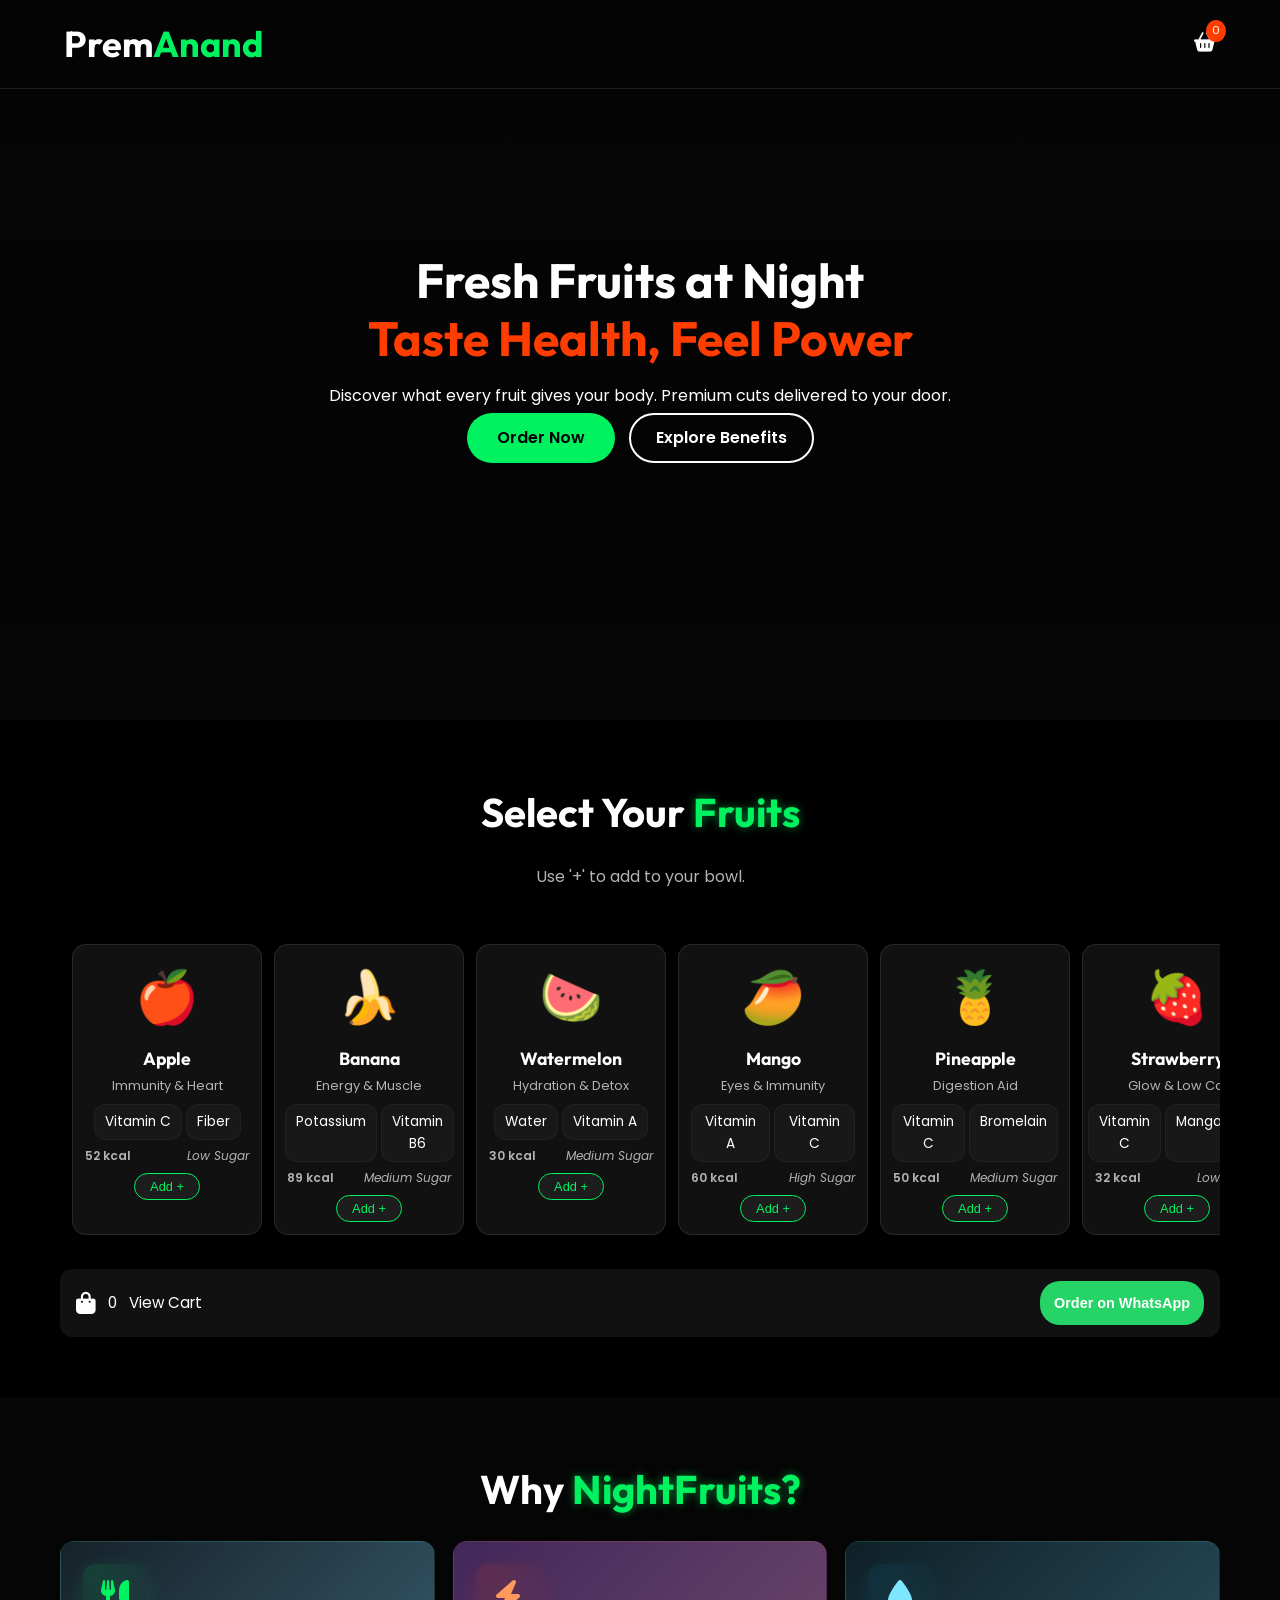
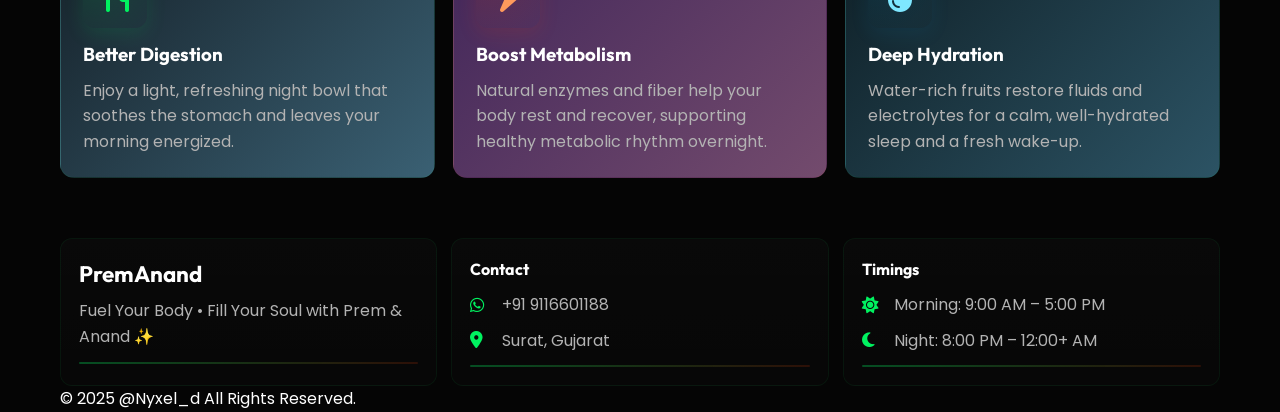
<file: index.html>
<!DOCTYPE html>
<html lang="en">
<head>
    <meta charset="UTF-8">
    <meta name="viewport" content="width=device-width, initial-scale=1.0">
    <title>PremAnand Fruits | Eat Fresh at Shop or Get Home Delivery</title>
    <meta name="description" content="Fresh fruit bowls delivered at night. Taste health, feel power with NightFruits.">
    <link rel="stylesheet" href="style.css">
    <link rel="stylesheet" href="https://cdnjs.cloudflare.com/ajax/libs/font-awesome/6.4.0/css/all.min.css">
    <link href="https://fonts.googleapis.com/css2?family=Outfit:wght@300;400;600;700&family=Poppins:wght@300;400;600&display=swap" rel="stylesheet">
</head>
<body>

    <nav class="navbar">
        <div class="logo"><h2>Prem<span>Anand</span></h2></div>
        
        <div id="nav-cart-icon" class="nav-cart-icon">
            <i class="fas fa-shopping-basket"></i>
            <span id="cart-count">0</span>
        </div>
        <div class="hamburger">
            <i class="fas fa-bars"></i>
        </div>
    </nav>

    <header class="hero">
        <div class="hero-content fade-in">
            <h1>Fresh Fruits at Night <br> <span class="highlight">Taste Health, Feel Power</span></h1>
            <p>Discover what every fruit gives your body. Premium cuts delivered to your door.</p>
            <div class="cta-group">
                <a href="#menu" class="btn-primary pulse-anim">Order Now</a>
                <a href="#benefits" class="btn-secondary">Explore Benefits</a>
            </div>
        </div>
        <div class="hero-overlay"></div>
    </header>

    <section id="menu" class="section-padding bg-darker">
        <div class="container">
            <h2 class="section-title">Select Your <span class="neon-text">Fruits</span></h2>
            <p class="section-subtitle">Use '+' to add to your bowl.</p>
            
            <div class="fruit-grid" id="fruit-grid-container">
            </div>
            <div id="sticky-cart-bar" class="sticky-cart">
                <div class="cart-info" onclick="window.location.href='index1.html'">
                    <i class="fas fa-shopping-bag"></i>
                    <span id="sticky-count">0</span>
                    <span>View Cart</span>
                </div>
                <button id="sticky-whatsapp-btn" class="btn-whatsapp-small">
                    Order on WhatsApp
                </button>
            </div>        </div>
    </section>

    <section id="benefits" class="section-padding">
        <div class="container">
            <h2 class="section-title">Why <span class="neon-text">NightFruits?</span></h2>
            <div class="grid-3">
                <div class="feature-card scroll-reveal gradient-digestion">
                    <div class="icon-wrap">
                        <i class="fas fa-utensils"></i>
                    </div>
                    <h3>Better Digestion</h3>
                    <p>Enjoy a light, refreshing night bowl that soothes the stomach and leaves your morning energized.</p>
                </div>
                <div class="feature-card scroll-reveal gradient-metabolism">
                    <div class="icon-wrap">
                        <i class="fas fa-bolt"></i>
                    </div>
                    <h3>Boost Metabolism</h3>
                    <p>Natural enzymes and fiber help your body rest and recover, supporting healthy metabolic rhythm overnight.</p>
                </div>
                <div class="feature-card scroll-reveal gradient-hydration">
                    <div class="icon-wrap">
                        <i class="fas fa-tint"></i>
                    </div>
                    <h3>Deep Hydration</h3>
                    <p>Water-rich fruits restore fluids and electrolytes for a calm, well-hydrated sleep and a fresh wake-up.</p>
                </div>
            </div>
        </div>
    </section>

    <footer id="contact">
        <div class="container">
            <div class="contact-cards scroll-reveal">
                <div class="contact-card brand-card">
    <h3>Prem<span>Anand</span></h3>
    <p class="tagline">Fuel Your Body • Fill Your Soul with Prem & Anand ✨</p>
</div>
                <div class="contact-card details-card">
                    <h4>Contact</h4>
                    <div class="detail-row"><i class="fab fa-whatsapp"></i><span>+91 9116601188</span></div>
                    <div class="detail-row"><i class="fas fa-map-marker-alt"></i><span>Surat, Gujarat</span></div>
                </div>
                <div class="contact-card timing-card">
                    <h4>Timings</h4>
                    <div class="detail-row"><i class="fas fa-sun"></i><span>Morning: 9:00 AM – 5:00 PM</span></div>
                    <div class="detail-row"><i class="fas fa-moon"></i><span>Night: 8:00 PM – 12:00+ AM</span></div>
                </div>
            </div>
            <div class="copyright">© 2025 @Nyxel_d All Rights Reserved.</div>
        </div>
    </footer>

    <div id="cart-modal" class="cart-modal">
        <div class="cart-content">
            <div class="cart-header">
                <h3>Your Bowl 🥣</h3>
                <span id="close-cart-btn" class="close-cart">×</span>
            </div>
            <div id="cart-items-container" class="cart-items">
                <p class="empty-msg">Your bowl is empty.</p>
            </div>
            <div class="cart-footer">
                <button id="whatsapp-full-btn" class="btn-whatsapp-full">
                    Confirm Order on WhatsApp <i class="fab fa-whatsapp"></i>
                </button>
            </div>
        </div>
    </div>

    <div id="fruitModal" class="modal">
        <div class="modal-content">
            <span id="fruit-modal-close" class="close-btn">×</span>
            <div id="modal-body"></div>
        </div>
    </div>

    <div id="toast" class="toast">Added to Cart ✔</div>

    <script src="script.js"></script>
</body>
</html>
</file>
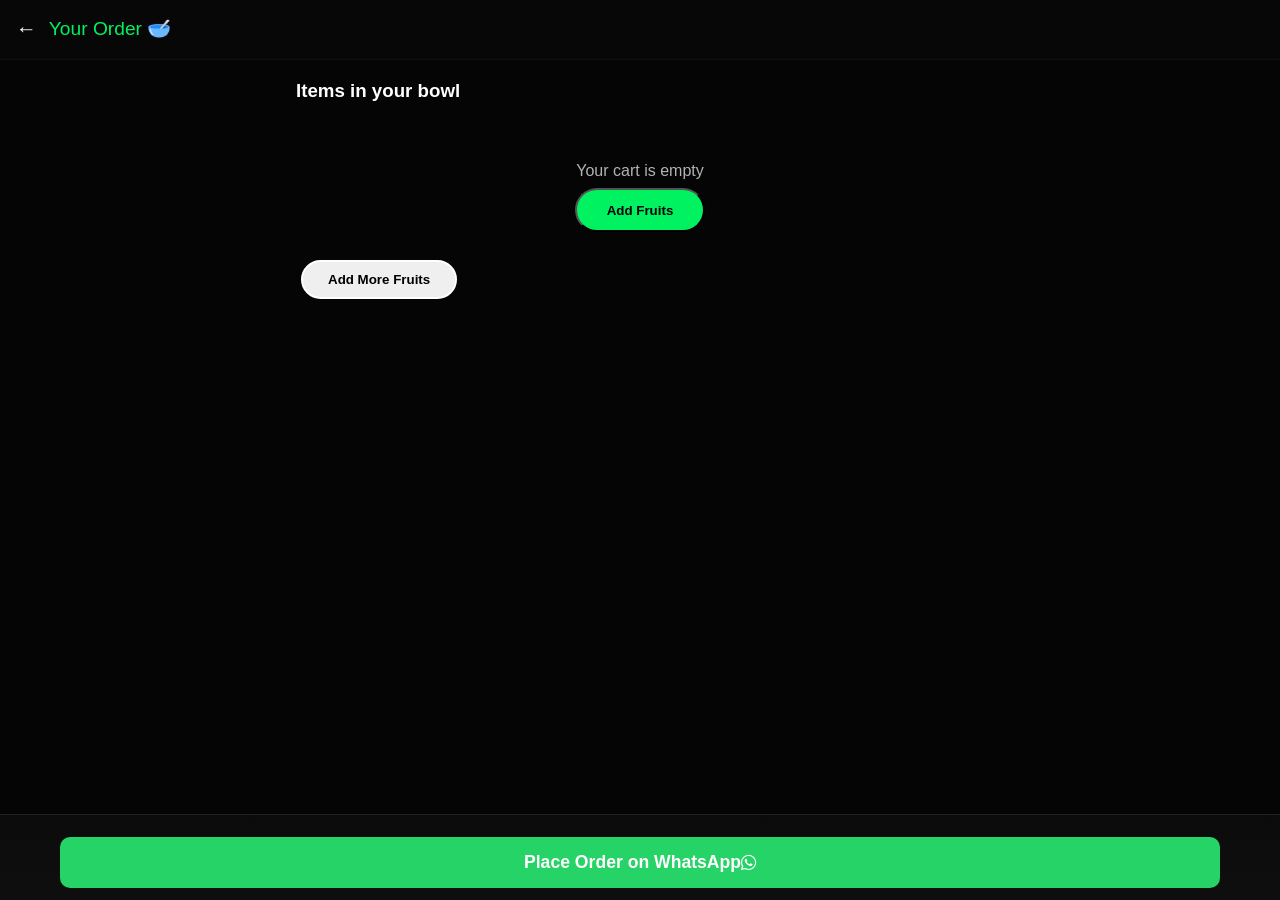
<file: index1.html>
<!DOCTYPE html>
<html lang="en">
<head>
    <meta charset="UTF-8">
    <meta name="viewport" content="width=device-width, initial-scale=1.0">
    <title>Your Order | NightFruits</title>
    <link rel="stylesheet" href="style.css">
    <link rel="stylesheet" href="https://cdnjs.cloudflare.com/ajax/libs/font-awesome/6.4.0/css/all.min.css">
    <style>
        body { display:flex; flex-direction:column; min-height:100vh; }
        .order-header { display:flex; align-items:center; gap:12px; padding:14px 16px; border-bottom:1px solid rgba(255,255,255,0.04); background:#070707; }
        .order-title { font-family: var(--font-head); font-size:1.2rem; color:var(--primary-green); }
        .order-container { flex:1; padding:16px; max-width:720px; margin:0 auto; width:100%; }
        .order-list { display:flex; flex-direction:column; gap:12px; margin-top:12px; }
        .order-card { display:flex; align-items:center; gap:12px; background:#0f0f0f; padding:12px; border-radius:12px; border:1px solid rgba(255,255,255,0.03); }
        .order-emoji { font-size:2rem; }
        .order-name { flex:1; font-weight:600; }
        .remove-btn { background:none; border:none; color:var(--neon-orange); font-size:1.1rem; cursor:pointer; }
        .empty-state { text-align:center; color:var(--text-gray); margin-top:40px; }
        .actions { display:flex; gap:10px; margin-top:18px; }
        .sticky-order-btn { position: sticky; bottom: 0; padding: 12px; background: linear-gradient(180deg,#0b0b0b,#0f0f0f); border-top:1px solid #222; }
    </style>
</head>
<body>

    <header class="order-header">
        <button onclick="window.location.href='index.html'" class="back-btn" aria-label="Back" style="background:none;border:none;color:var(--text-white);font-size:1.3rem;cursor:pointer">←</button>
        <div class="order-title">Your Order 🥣</div>
    </header>

    <main class="order-container">
        <div id="order-root">
            <h3>Items in your bowl</h3>
            <div id="order-list" class="order-list"></div>

            <div id="empty" class="empty-state" style="display:none;">
                <p>Your cart is empty</p>
                <button class="btn-primary" onclick="window.location.href='index.html'">Add Fruits</button>
            </div>

            <div class="actions">
                <button class="btn-secondary" onclick="window.location.href='index.html'">Add More Fruits</button>
            </div>
        </div>
    </main>

    <div class="sticky-order-btn">
        <div class="container">
            <button id="checkout-wa" class="btn-whatsapp-full">Place Order on WhatsApp <i class="fab fa-whatsapp"></i></button>
        </div>
    </div>

    <script>
        // Load cart and render
        function loadCart() {
            const cart = JSON.parse(localStorage.getItem('nightFruitsCart')) || [];
            const list = document.getElementById('order-list');
            const empty = document.getElementById('empty');
            list.innerHTML = '';
            if (cart.length === 0) {
                empty.style.display = 'block';
                return;
            }
            empty.style.display = 'none';
            cart.forEach(item => {
                const el = document.createElement('div');
                el.className = 'order-card';
                el.innerHTML = `
                    <div class="order-emoji">${item.emoji}</div>
                    <div class="order-name">${item.name}</div>
                    <button class="remove-btn" onclick="removeFromCart('${item.id}')">Remove</button>
                `;
                list.appendChild(el);
            });
        }

        function removeFromCart(id) {
            let cart = JSON.parse(localStorage.getItem('nightFruitsCart')) || [];
            cart = cart.filter(item => item.id !== id);
            localStorage.setItem('nightFruitsCart', JSON.stringify(cart));
            location.reload();
        }

        function checkoutWhatsApp() {
            let cart = JSON.parse(localStorage.getItem('nightFruitsCart')) || [];
            if (cart.length === 0) {
                alert('Cart is empty!');
                return;
            }
            let message = "Hello NightFruits 🍉,%0A%0AMy Name:%0AMy Address:%0A%0AI would like to order the following fruits:%0A";
            cart.forEach(item => {
                message += `- ${item.name} ${item.emoji}%0A`;
            });
            message += "%0A%0APlease confirm my order and share delivery details.%0A%0AThank you! 😊";
            window.open(`https://wa.me/919116601188?text=${message}`, '_blank');
        }

        document.getElementById('checkout-wa').addEventListener('click', checkoutWhatsApp);
        window.addEventListener('DOMContentLoaded', loadCart);
    </script>
</body>
</html>
</file>
<file: style.css>
:root {
    --bg-color: #050505;
    --card-bg: #111111;
    --primary-green: #00f260;
    --neon-orange: #ff3d00;
    --text-white: #ffffff;
    --text-gray: #b3b3b3;
    --glass: rgba(255, 255, 255, 0.05);
    --border-glass: rgba(255, 255, 255, 0.1);
    --font-main: 'Poppins', sans-serif;
    --font-head: 'Outfit', sans-serif;
}

* { margin: 0; padding: 0; box-sizing: border-box; scroll-behavior: smooth; }

body {
    font-family: var(--font-main);
    background-color: var(--bg-color);
    color: var(--text-white);
    line-height: 1.6;
    overflow-x: hidden;
}

h1, h2, h3, h4 { font-family: var(--font-head); font-weight: 700; }
a { text-decoration: none; color: inherit; }
ul { list-style: none; }

.container { max-width: 1200px; margin: 0 auto; padding: 0 20px; }
.section-padding { padding: 60px 0; }
.section-title { font-size: 2.5rem; text-align: center; margin-bottom: 20px; }
.section-subtitle { text-align: center; color: var(--text-gray); margin-bottom: 40px; }
.neon-text { color: var(--primary-green); text-shadow: 0 0 10px rgba(0, 242, 96, 0.5); }
.highlight { color: var(--neon-orange); }

/* Page load subtle fade */
.fade-page { animation: pageFade 0.6s ease both; }
@keyframes pageFade { from {opacity: 0; transform: translateY(6px);} to {opacity:1; transform:none;} }

/* small utility animations */
.fade-in { animation: fadeInUp 0.6s ease both; }
@keyframes fadeInUp { from { opacity: 0; transform: translateY(8px);} to { opacity:1; transform:none; } }
.pulse-anim { animation: pulse 2.2s infinite; }
@keyframes pulse { 0% { box-shadow: 0 0 0 0 rgba(0,242,96,0.08);} 70% { box-shadow: 0 0 0 10px rgba(0,242,96,0);} 100% { box-shadow: 0 0 0 0 rgba(0,242,96,0);} }

/* touch improvements */
button, .add-btn, .btn-primary, .btn-secondary { -webkit-tap-highlight-color: transparent; touch-action: manipulation; }
.btn-primary, .btn-whatsapp-small, .btn-whatsapp-full { min-height:44px; display:inline-flex; align-items:center; justify-content:center; }

/* --- Navbar --- */
.navbar {
    display: flex; justify-content: space-between; align-items: center;
    padding: 15px 5%; background: rgba(5, 5, 5, 0.95);
    backdrop-filter: blur(10px); position: fixed; width: 100%; z-index: 1000;
    border-bottom: 1px solid var(--border-glass);
}
.logo { font-size: 1.5rem; font-weight: 700; font-family: var(--font-head); }
.logo span { color: var(--primary-green); }
.nav-links { display: flex; gap: 20px; }
.nav-links a:hover { color: var(--primary-green); }

.nav-cart-icon {
    position: relative; cursor: pointer; font-size: 1.2rem; margin-left: 20px;
}
#cart-count {
    position: absolute; top: -8px; right: -10px;
    background: var(--neon-orange); color: white;
    font-size: 0.7rem; padding: 2px 6px; border-radius: 50%;
}
.hamburger { display: none; font-size: 1.5rem; cursor: pointer; margin-left: 20px;}

/* --- Hero --- */
.hero {
    height: 80vh; display: flex; align-items: center; justify-content: center;
    text-align: center; position: relative;
    background: url('https://images.unsplash.com/photo-1610832958506-aa56368176cf?q=80&w=1000&auto=format&fit=crop') no-repeat center center/cover;
}
.hero-overlay {
    position: absolute; top: 0; left: 0; width: 100%; height: 100%;
    background: linear-gradient(180deg, rgba(5,5,5,0.7) 0%, rgba(5,5,5,1) 100%); z-index: 1;
}
.hero-content { position: relative; z-index: 2; padding: 20px; }
.hero h1 { font-size: 3rem; margin-bottom: 15px; line-height: 1.2; }
.btn-primary {
    background: var(--primary-green); color: #000; padding: 12px 30px;
    border-radius: 50px; font-weight: 600; display: inline-block; margin: 5px;
}
.btn-secondary {
    border: 2px solid var(--text-white); padding: 10px 25px;
    border-radius: 50px; font-weight: 600; display: inline-block; margin: 5px;
}

/* --- Fruit Menu Grid --- */
.bg-darker { background: #000; }
.fruit-grid {
    display: flex; gap: 12px; overflow-x: auto; padding: 14px 12px;
    -webkit-overflow-scrolling: touch; scroll-snap-type: x mandatory; scroll-behavior: smooth; scroll-snap-stop: always;
}
.fruit-grid::-webkit-scrollbar { height: 8px; }
.fruit-grid::-webkit-scrollbar-thumb { background: rgba(255,255,255,0.06); border-radius: 8px; }
.fruit-card {
    background: var(--card-bg); border: 1px solid var(--border-glass);
    border-radius: 14px; padding: 12px; text-align: center;
    position: relative; transition: transform 0.25s ease, box-shadow 0.25s ease;
    flex: 0 0 190px; scroll-snap-align: center; min-width: 160px; max-width: 220px;
    min-height: 200px; /* Slightly increase height for new content */
}
.fruit-card:hover { border-color: var(--primary-green); transform: translateY(-6px) scale(1.01); box-shadow: 0 10px 30px rgba(0,0,0,0.6); }
.emoji-display { font-size: 3.2rem; margin-bottom: 6px; cursor: pointer; }
.fruit-card h3 { font-size: 1.1rem; margin-bottom: 3px; }
.fruit-card p { font-size: 0.8rem; color: var(--text-gray); margin-bottom: 8px; }

/* New elements */
.nutrient-tags { display: flex; gap: 4px; justify-content: center; margin-bottom: 6px; }
.pill { background: rgba(255,255,255,0.05); border: 1px solid rgba(255,255,255,0.1); padding: 2px 6px; border-radius: 8px; font-size: 0.7rem; color: var(--text-white); }
.card-info { display: flex; justify-content: space-between; align-items: center; margin-bottom: 8px; font-size: 0.75rem; color: var(--text-gray); }
.calories { font-weight: 600; }
.indicator { font-style: italic; }

/* make entire card clickable on small screens */
.fruit-card { cursor: pointer; }

/* Add Button inside Card */
.add-btn {
    background: var(--glass); border: 1px solid var(--primary-green);
    color: var(--primary-green); padding: 5px 15px; border-radius: 20px;
    cursor: pointer; font-size: 0.8rem; transition: 0.2s;
}
.add-btn:hover { background: var(--primary-green); color: black; }

.add-btn:active { transform: scale(0.98); }

/* --- Cart Section (Below Fruit Slider) --- */
.sticky-cart {
    margin-top: 20px;
    width: 100%;
    display: flex;
    justify-content: space-between;
    align-items: center;
    background: #111;
    padding: 12px 16px;
    border-radius: 12px;
    box-shadow: 0 4px 20px rgba(0,0,0,0.3);
}

.cart-info {
    display: flex;
    align-items: center;
    gap: 12px;
    cursor: pointer;
    font-size: 0.95rem;
    color: var(--text-white);
}

.cart-info i {
    font-size: 1.4rem;
}

.btn-whatsapp-small {
    background: #25D366;
    color: white;
    border: none;
    padding: 8px 14px;
    border-radius: 20px;
    cursor: pointer;
    font-weight: 600;
    font-size: 0.9rem;
}

/* --- Cart Modal --- */
.cart-modal {
    display: none; position: fixed; z-index: 2000; left: 0; top: 0;
    width: 100%; height: 100%; background: rgba(0,0,0,0.8);
    backdrop-filter: blur(5px); justify-content: flex-end;
}
.cart-content {
    background: #111; width: 100%; max-width: 400px; height: 100%;
    padding: 20px; display: flex; flex-direction: column;
    box-shadow: -5px 0 20px rgba(0,0,0,0.5); animation: slideIn 0.3s;
}
@keyframes slideIn { from {transform: translateX(100%);} to {transform: translateX(0);} }

.cart-header { display: flex; justify-content: space-between; align-items: center; margin-bottom: 20px; border-bottom: 1px solid #333; padding-bottom: 10px; }
.close-cart { font-size: 2rem; cursor: pointer; }
.cart-items { flex: 1; overflow-y: auto; }
.empty-msg { text-align: center; color: #555; margin-top: 50px; }

.cart-item-row {
    display: flex; justify-content: space-between; align-items: center;
    padding: 10px; background: #1a1a1a; margin-bottom: 10px; border-radius: 8px;
}
.remove-item { color: var(--neon-orange); cursor: pointer; font-size: 1.2rem; }

.btn-whatsapp-full {
    width: 100%; background: #25D366; border: none; color: white;
    padding: 15px; border-radius: 10px; font-weight: bold; font-size: 1.1rem;
    cursor: pointer; margin-top: 10px;
}

/* --- Toast --- */
.toast {
    visibility: hidden; min-width: 250px; background-color: #333; color: #fff;
    text-align: center; border-radius: 5px; padding: 16px; position: fixed;
    z-index: 3000; left: 50%; bottom: 20px; transform: translateX(-50%);
    font-size: 17px; border: 1px solid var(--primary-green);
}
.toast.show { visibility: visible; animation: fadein 0.5s, fadeout 0.5s 2.5s; }
@keyframes fadein { from {bottom: 0; opacity: 0;} to {bottom: 20px; opacity: 1;} }
@keyframes fadeout { from {bottom: 20px; opacity: 1;} to {bottom: 0; opacity: 0;} }

/* --- Mobile Responsiveness --- */
@media (max-width: 768px) {
    .navbar { padding: 15px; }
    .nav-links { display: none; }
    .hamburger { display: block; }

    .hero h1 { font-size: 2rem; }
    .footer-grid { grid-template-columns: 1fr; text-align: center; }
}

/* Modal for details */
.modal { display: none; position: fixed; z-index: 2001; left: 0; top: 0; width: 100%; height: 100%; background: rgba(0,0,0,0.9); align-items: center; justify-content: center; }

/* Fruit detail modal */
.modal { display: none; position: fixed; z-index: 3000; left: 0; top: 0; width: 100%; height: 100%; background: rgba(0,0,0,0.6); align-items: center; justify-content: center; backdrop-filter: blur(6px); }
.modal-content { background: linear-gradient(180deg, rgba(20,20,20,0.98), #0f0f0f); padding: 22px; border-radius: 14px; max-width: 520px; width: 92%; position: relative; text-align: left; border: 1px solid rgba(0,242,96,0.18); box-shadow: 0 20px 50px rgba(0,0,0,0.6); transform-origin: center; }
.modal-enter { animation: modalIn 0.33s cubic-bezier(.2,.9,.3,1) both; }
.modal-exit { animation: modalOut 0.25s ease both; }
@keyframes modalIn { from { opacity: 0; transform: scale(0.95) translateY(8px);} to { opacity:1; transform: scale(1) translateY(0);} }
@keyframes modalOut { from { opacity: 1; transform: scale(1);} to { opacity:0; transform: scale(0.96) translateY(6px);} }
.modal .modal-header h2 { color: var(--primary-green); margin: 10px 0; font-size: 1.6rem; }
.close-btn { position: absolute; right: 16px; top: 10px; font-size: 1.6rem; cursor: pointer; color: var(--text-gray); }
.modal .modal-body { color: var(--text-white); font-size: 0.95rem; }
.modal .modal-emoji { font-size: 4rem; display:inline-block; }
.modal .benefits-list, .modal .nutrients-list { display:flex; gap:10px; flex-wrap:wrap; margin-top:8px; }
.pill { background: rgba(255,255,255,0.03); border:1px solid rgba(255,255,255,0.04); padding:6px 10px; border-radius:12px; font-size:0.85rem; }

/* benefits section styles */
.grid-3 { display:flex; gap:18px; justify-content:center; align-items:stretch; }
.feature-card { flex:1; padding:22px; border-radius:14px; color:var(--text-white); position:relative; overflow:hidden; transition: transform 0.35s ease, box-shadow 0.35s ease; border:1px solid rgba(255,255,255,0.04); }
.feature-card .icon-wrap { font-size:2rem; width:64px; height:64px; display:flex; align-items:center; justify-content:center; border-radius:12px; margin-bottom:12px; box-shadow: 0 4px 18px rgba(0,0,0,0.6); }
.feature-card h3 { margin-bottom:8px; }
.feature-card p { color: var(--text-gray); }
.feature-card:hover { transform: translateY(-8px) scale(1.01); box-shadow: 0 20px 40px rgba(0,0,0,0.6); }

.gradient-digestion { background: linear-gradient(135deg,#16222A 0%,#3A6073 100%); border:1px solid rgba(0,242,96,0.06); }
.gradient-metabolism { background: linear-gradient(135deg,#42275a 0%,#734b6d 100%); border:1px solid rgba(255,61,0,0.06); }
.gradient-hydration { background: linear-gradient(135deg,#0f2027 0%,#2c5364 100%); border:1px solid rgba(0,242,96,0.06); }
.gradient-digestion .icon-wrap { background: radial-gradient(circle at 20% 20%, rgba(0,242,96,0.12), transparent); color: #00f260; box-shadow: 0 6px 20px rgba(0,242,96,0.12); }
.gradient-metabolism .icon-wrap { background: radial-gradient(circle at 20% 20%, rgba(255,61,0,0.12), transparent); color: #ff9a5c; box-shadow: 0 6px 20px rgba(255,61,0,0.12); }
.gradient-hydration .icon-wrap { background: radial-gradient(circle at 20% 20%, rgba(0,180,255,0.08), transparent); color: #7ee7ff; box-shadow: 0 6px 20px rgba(0,180,255,0.08); }
.feature-card i { animation: floaty 3s ease-in-out infinite; }
@keyframes floaty { 0%{transform:translateY(0);}50%{transform:translateY(-6px);}100%{transform:translateY(0);} }

/* Contact cards */
.contact-cards { display:flex; gap:14px; align-items:stretch; justify-content:space-between; }
.contact-card { flex:1; padding:18px; border-radius:12px; background:linear-gradient(180deg, rgba(255,255,255,0.02), rgba(255,255,255,0.01)); border:1px solid rgba(0,242,96,0.06); }
.brand-card h3 { font-size:1.4rem; }
.tagline { color: var(--text-gray); margin-top:6px; }
.detail-row { display:flex; gap:10px; align-items:center; margin-top:10px; color:var(--text-gray); }
.detail-row i { color: var(--primary-green); min-width:22px; font-size:1.05rem; }

/* gradient divider (visual) */
.contact-card::after { content: ''; display:block; height:2px; margin-top:12px; background: linear-gradient(90deg, rgba(0,242,96,0.3), rgba(255,61,0,0.15)); border-radius:2px; }

/* Scroll reveal helper */
.scroll-reveal { opacity:0; transform: translateY(16px); transition: opacity 0.6s ease, transform 0.6s ease; }
.scroll-reveal.revealed { opacity:1; transform:none; }

/* Responsive: mobile-first optimizations */
@media (max-width: 768px) {
    .fruit-grid { grid-template-columns: 1fr 1fr; gap:12px; }
    .grid-3 { flex-direction: column; gap:12px; }
    .contact-cards { flex-direction: column; }
    .hero h1 { font-size: 1.8rem; }
    .btn-primary, .btn-secondary { padding: 12px 18px; }
    .modal .modal-content, .modal-content { width: 96%; max-width: 520px; }
    .modal .modal-body { font-size: 0.98rem; }
    .add-btn { padding: 8px 16px; font-size: 0.95rem; }
    .sticky-cart { padding: 8px 12px; }
    .cart-icon-wrapper { font-size: 1.2rem; }
}

@media (max-width: 420px) {
    .fruit-grid { grid-template-columns: 1fr; }
    .emoji-display { font-size: 3.6rem; }
    .modal .modal-content { padding: 16px; border-radius:12px; }
}

/* Contextual popup card for fruits */
.fruit-popup {
    position: fixed; z-index: 4000; width: 300px; max-width: 92%;
    background: linear-gradient(180deg, rgba(18,18,18,0.98), #0f0f0f);
    border: 1px solid rgba(0,242,96,0.12); border-radius: 12px; padding: 12px;
    box-shadow: 0 20px 50px rgba(0,0,0,0.55); color: var(--text-white);
    -webkit-tap-highlight-color: transparent;
    animation: popupIn 220ms cubic-bezier(.2,.9,.3,1) both;
}
@keyframes popupIn { from { transform: translateY(6px) scale(0.99); opacity: 0; } to { transform: translateY(0) scale(1); opacity: 1; } }
.fruit-popup .modal-emoji { font-size: 2.4rem; }
.fruit-popup .pill { font-size: 0.82rem; padding:6px 8px; }
.fruit-popup .btn-primary { padding:8px 12px; font-size:0.95rem; }
.fruit-popup .btn-secondary { padding:8px 12px; font-size:0.95rem; }
</file>
